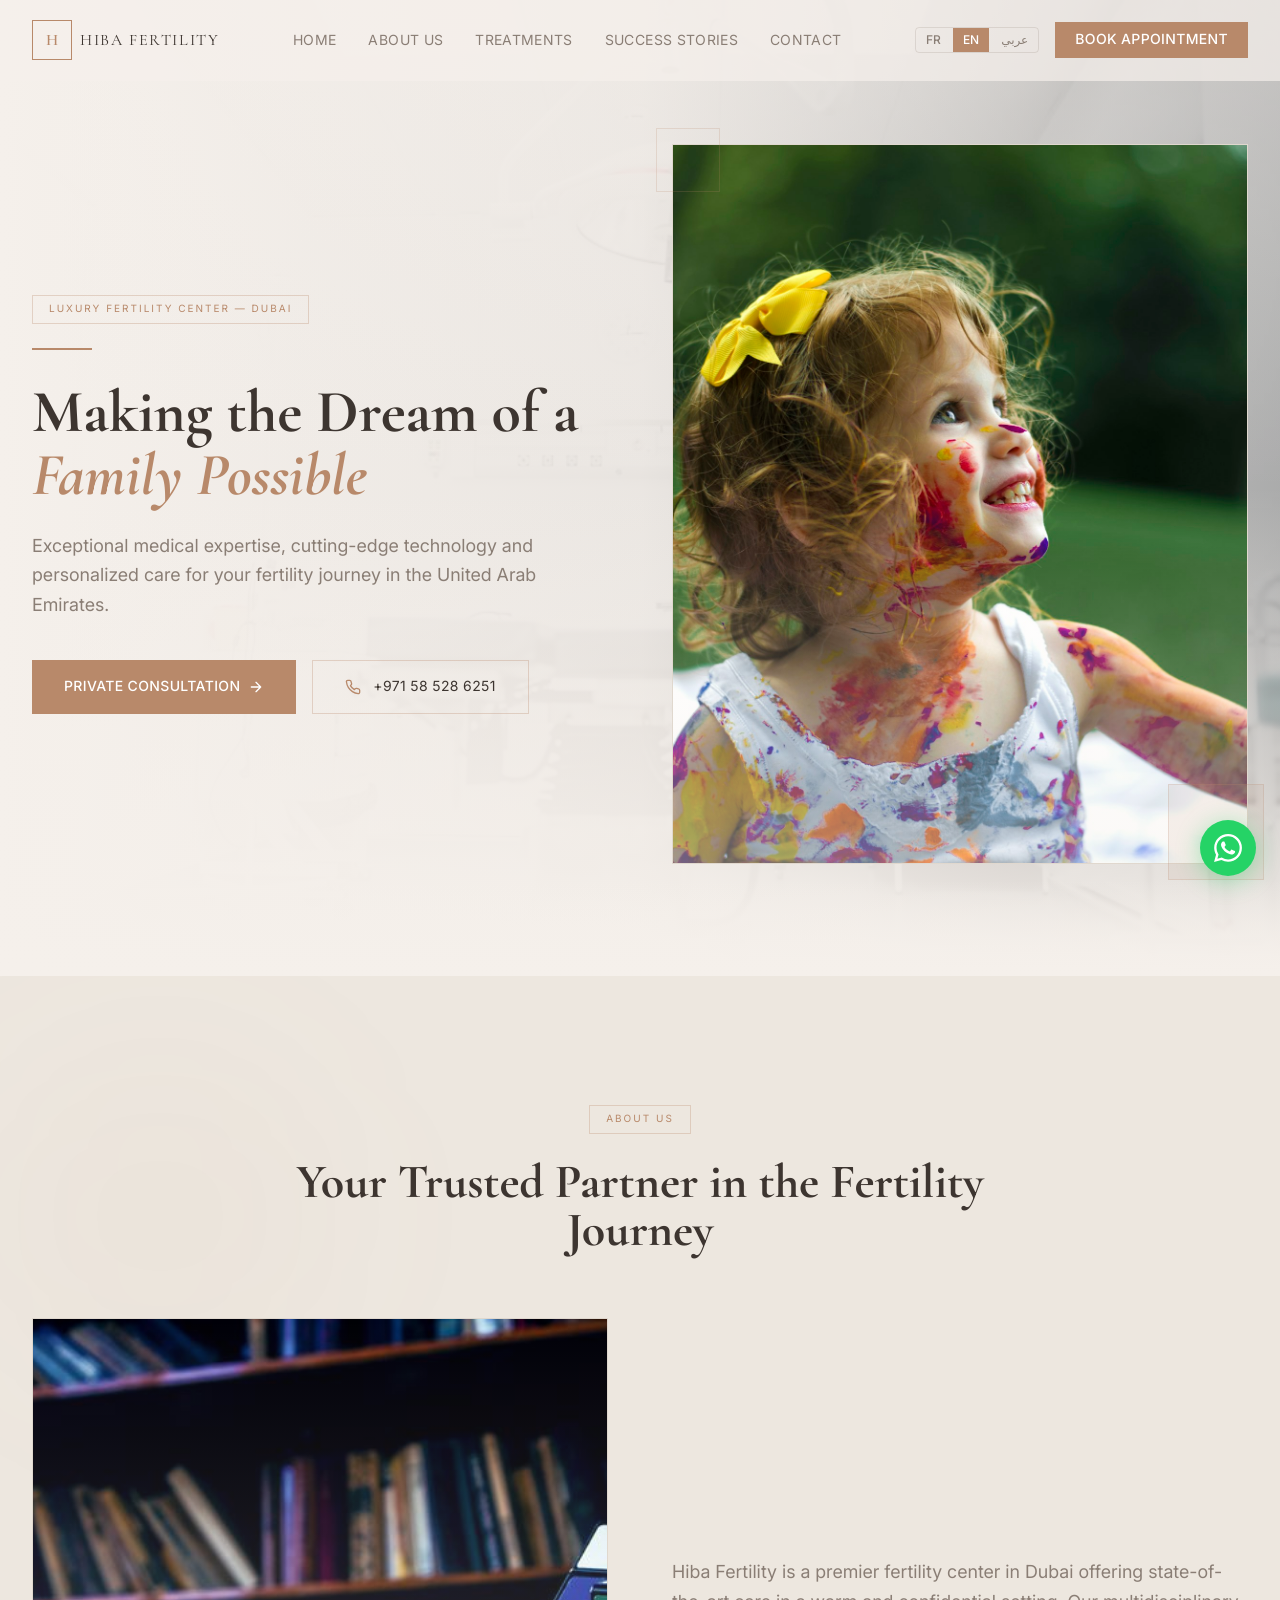
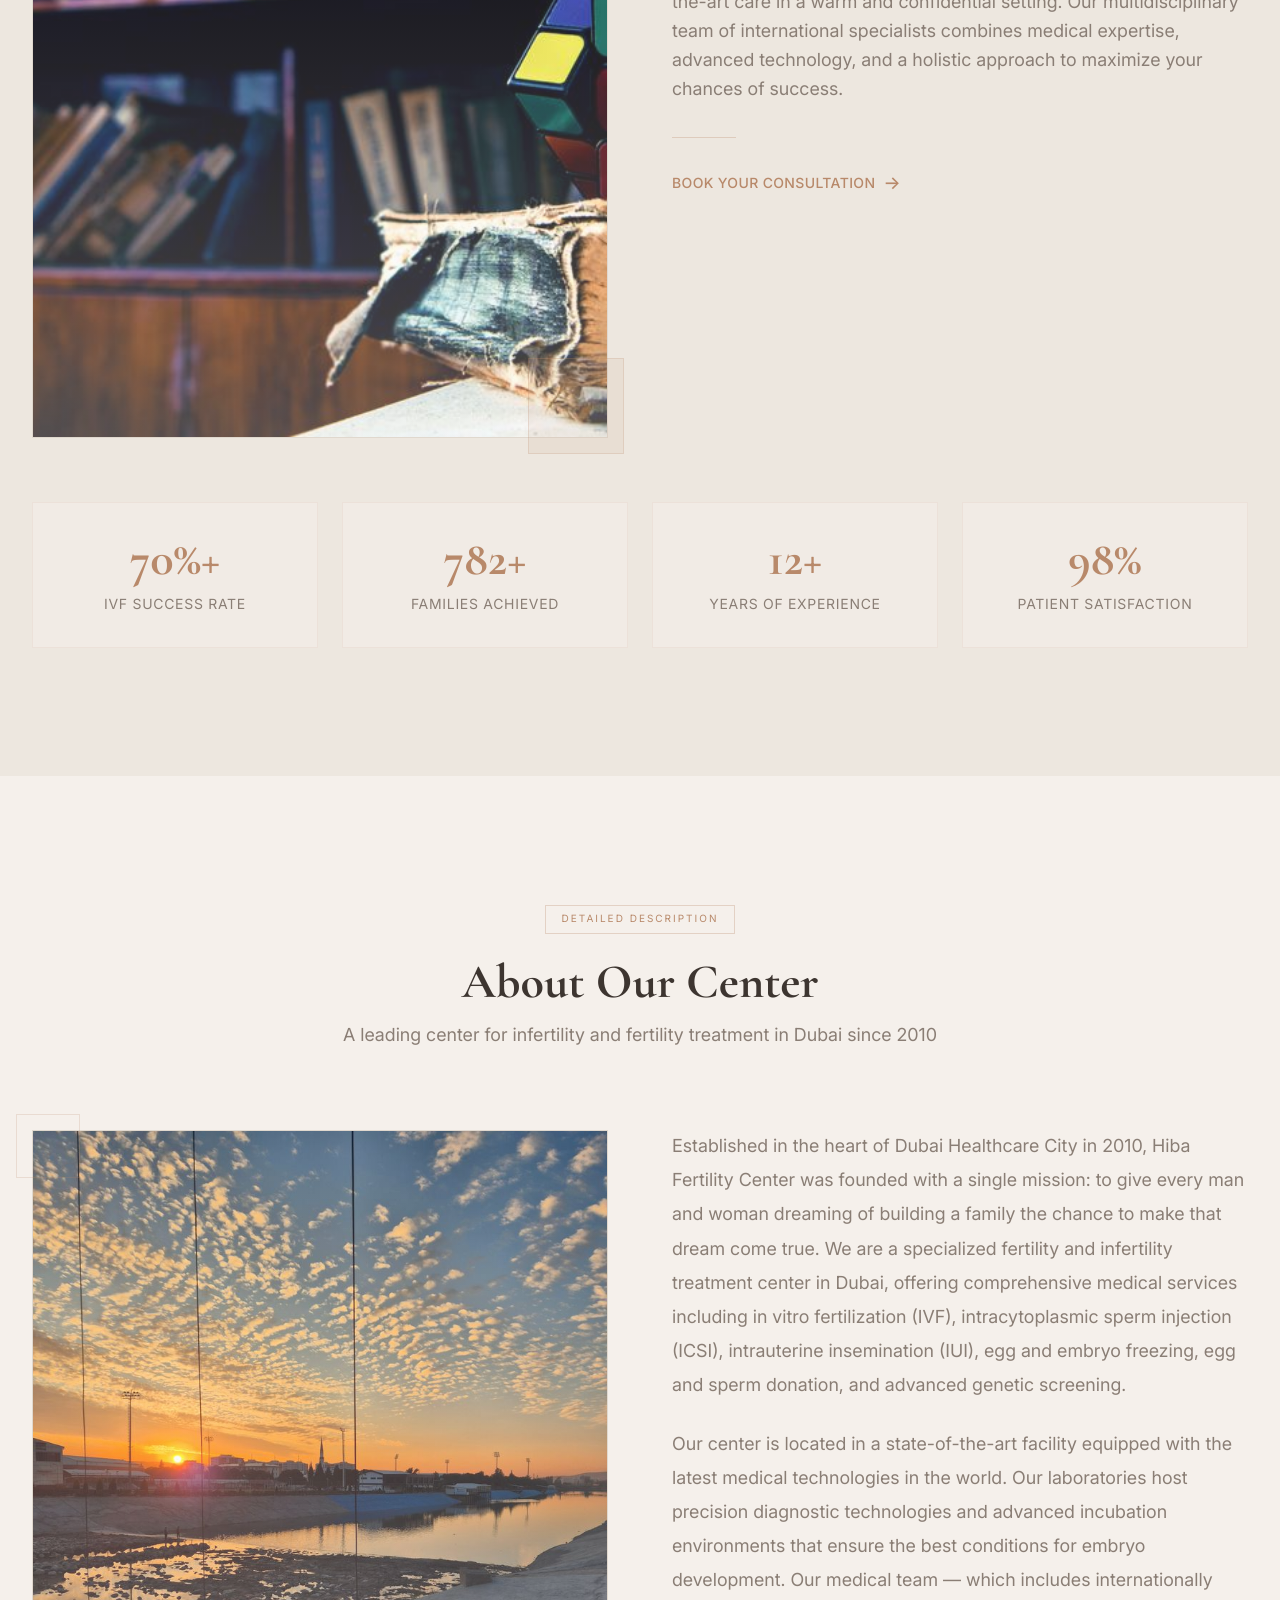
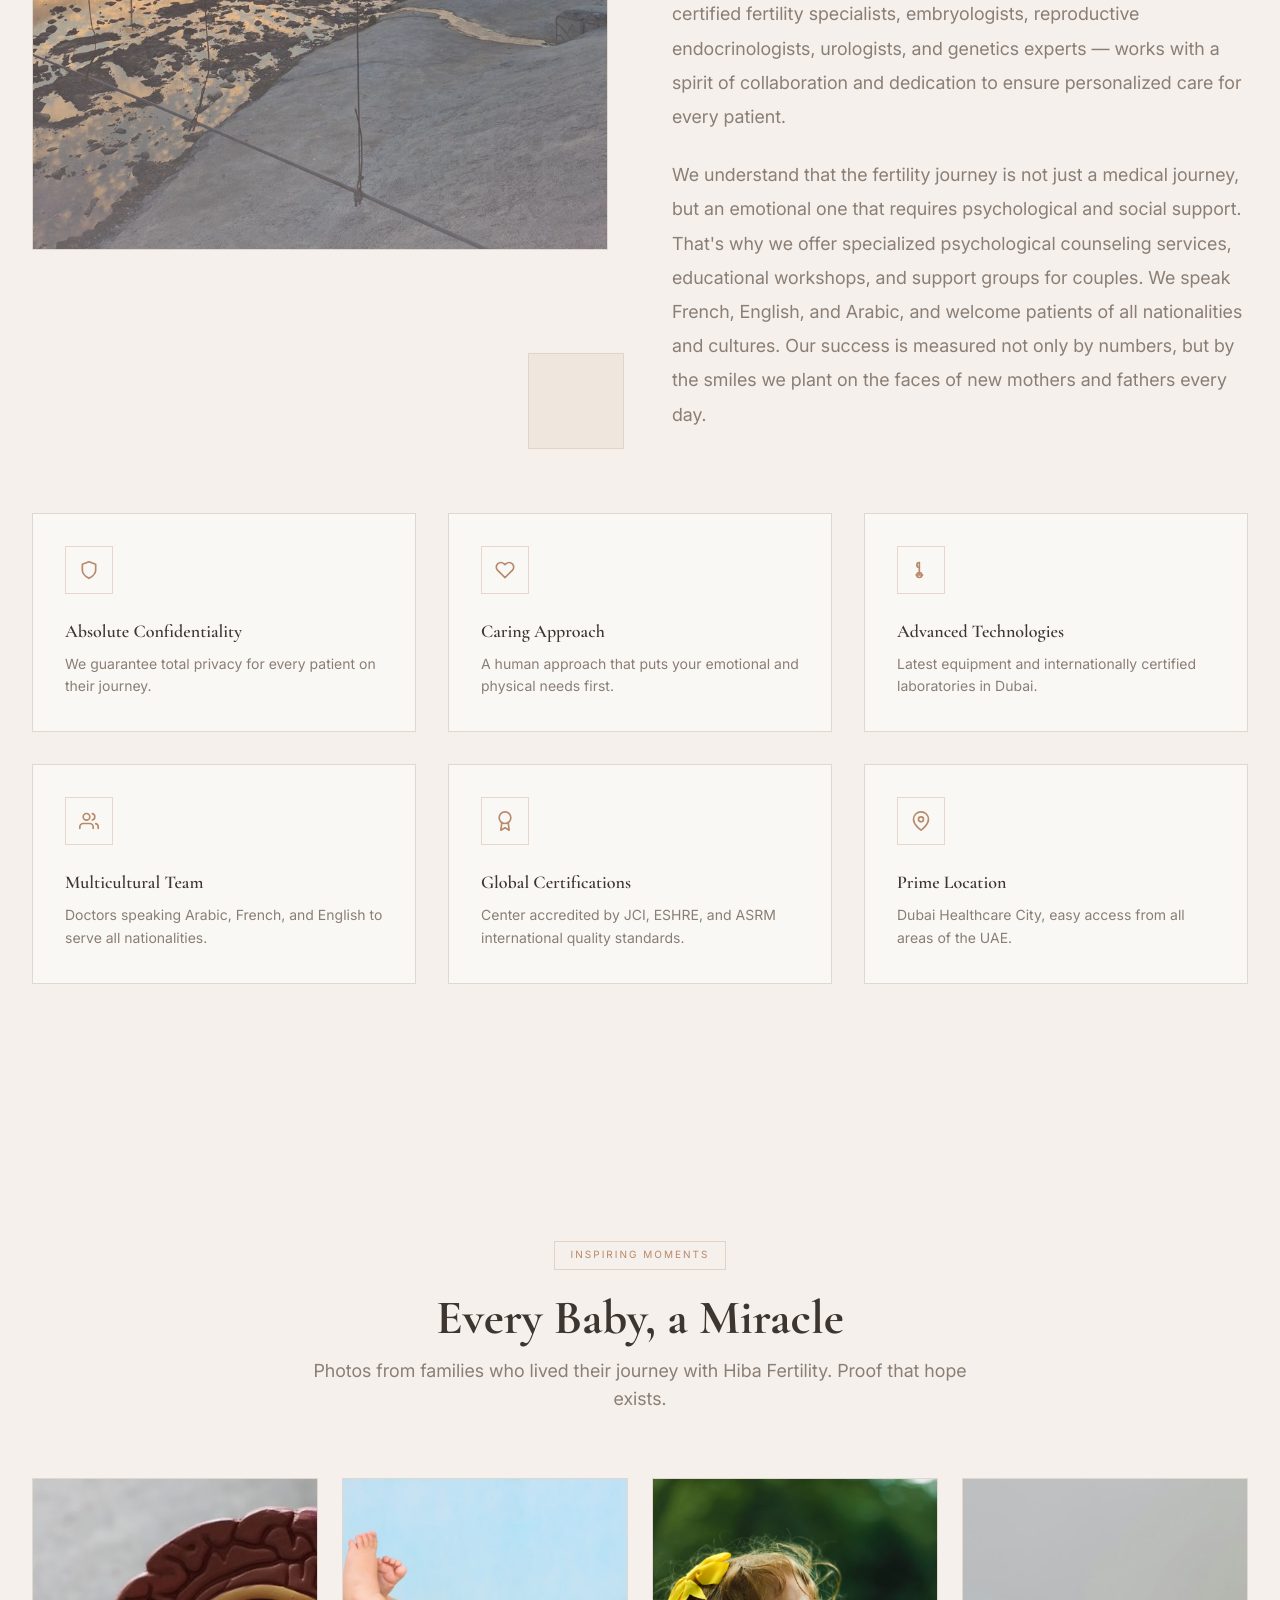
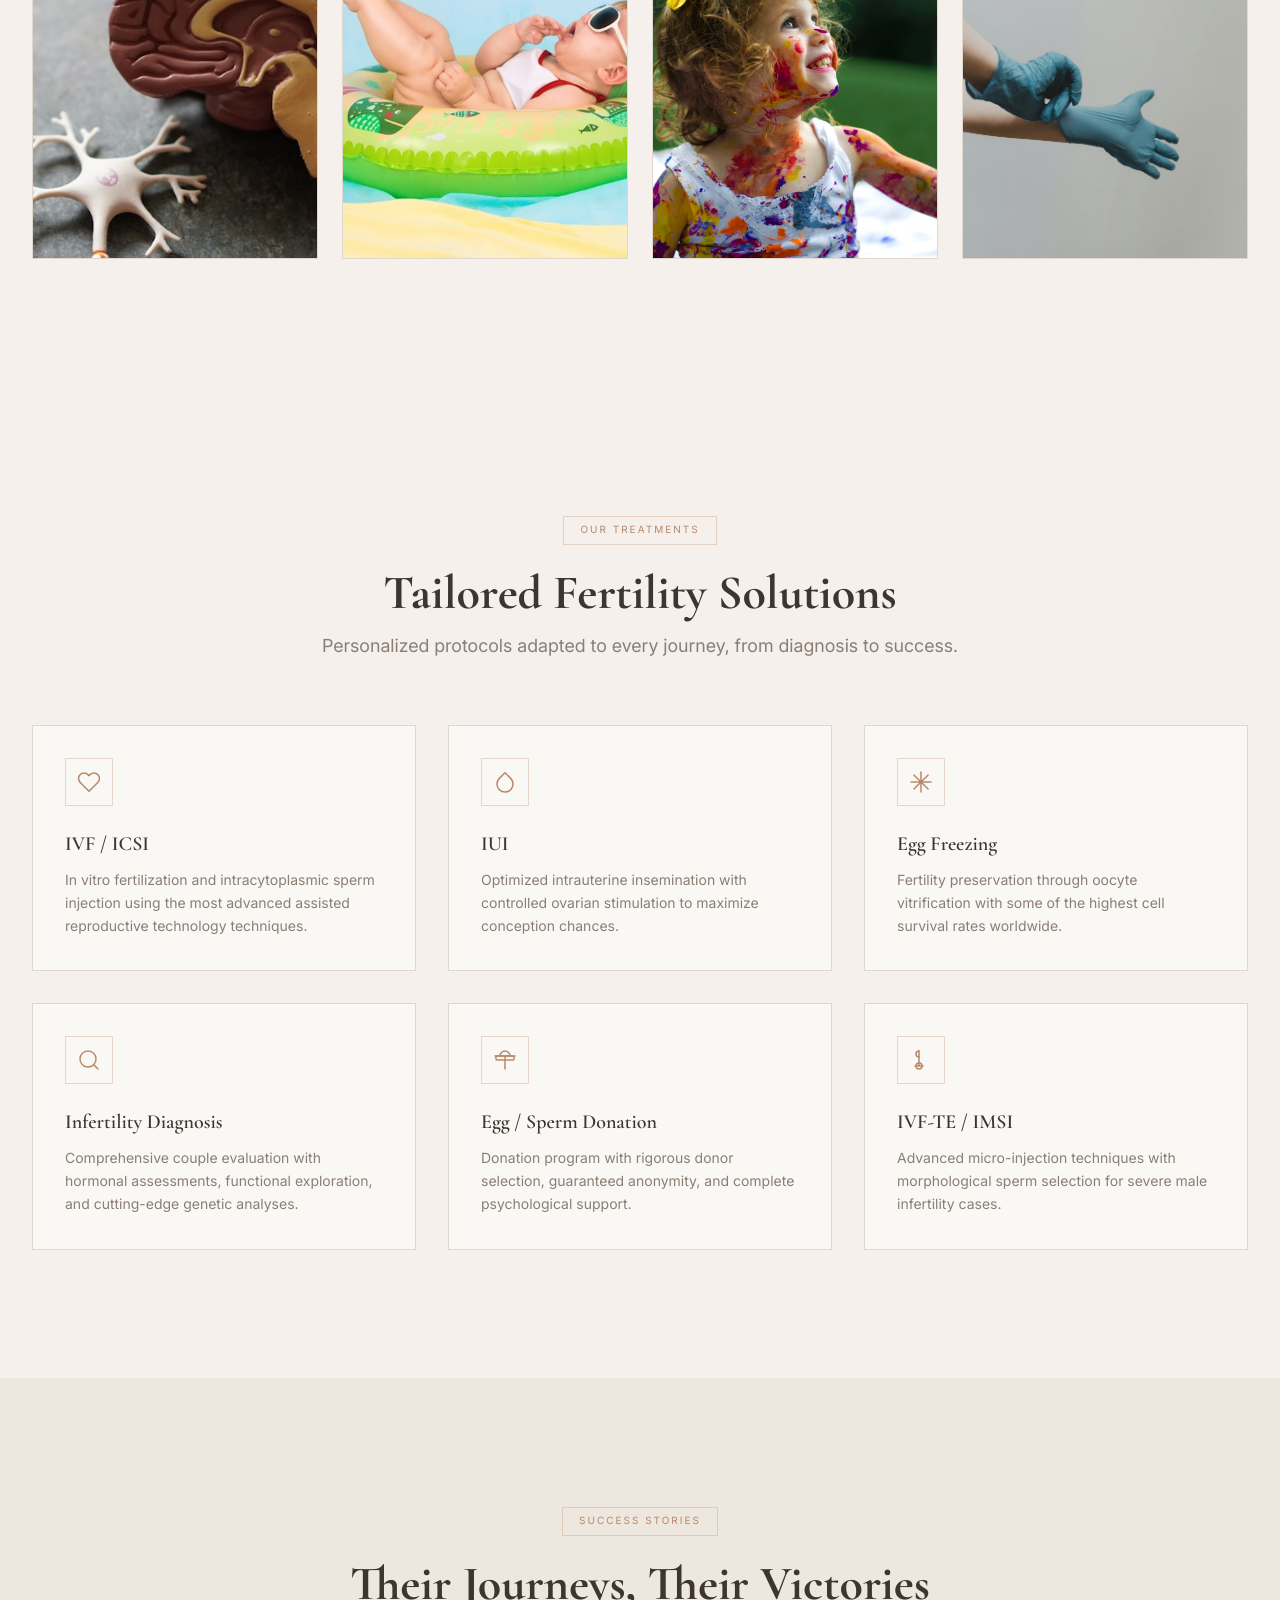
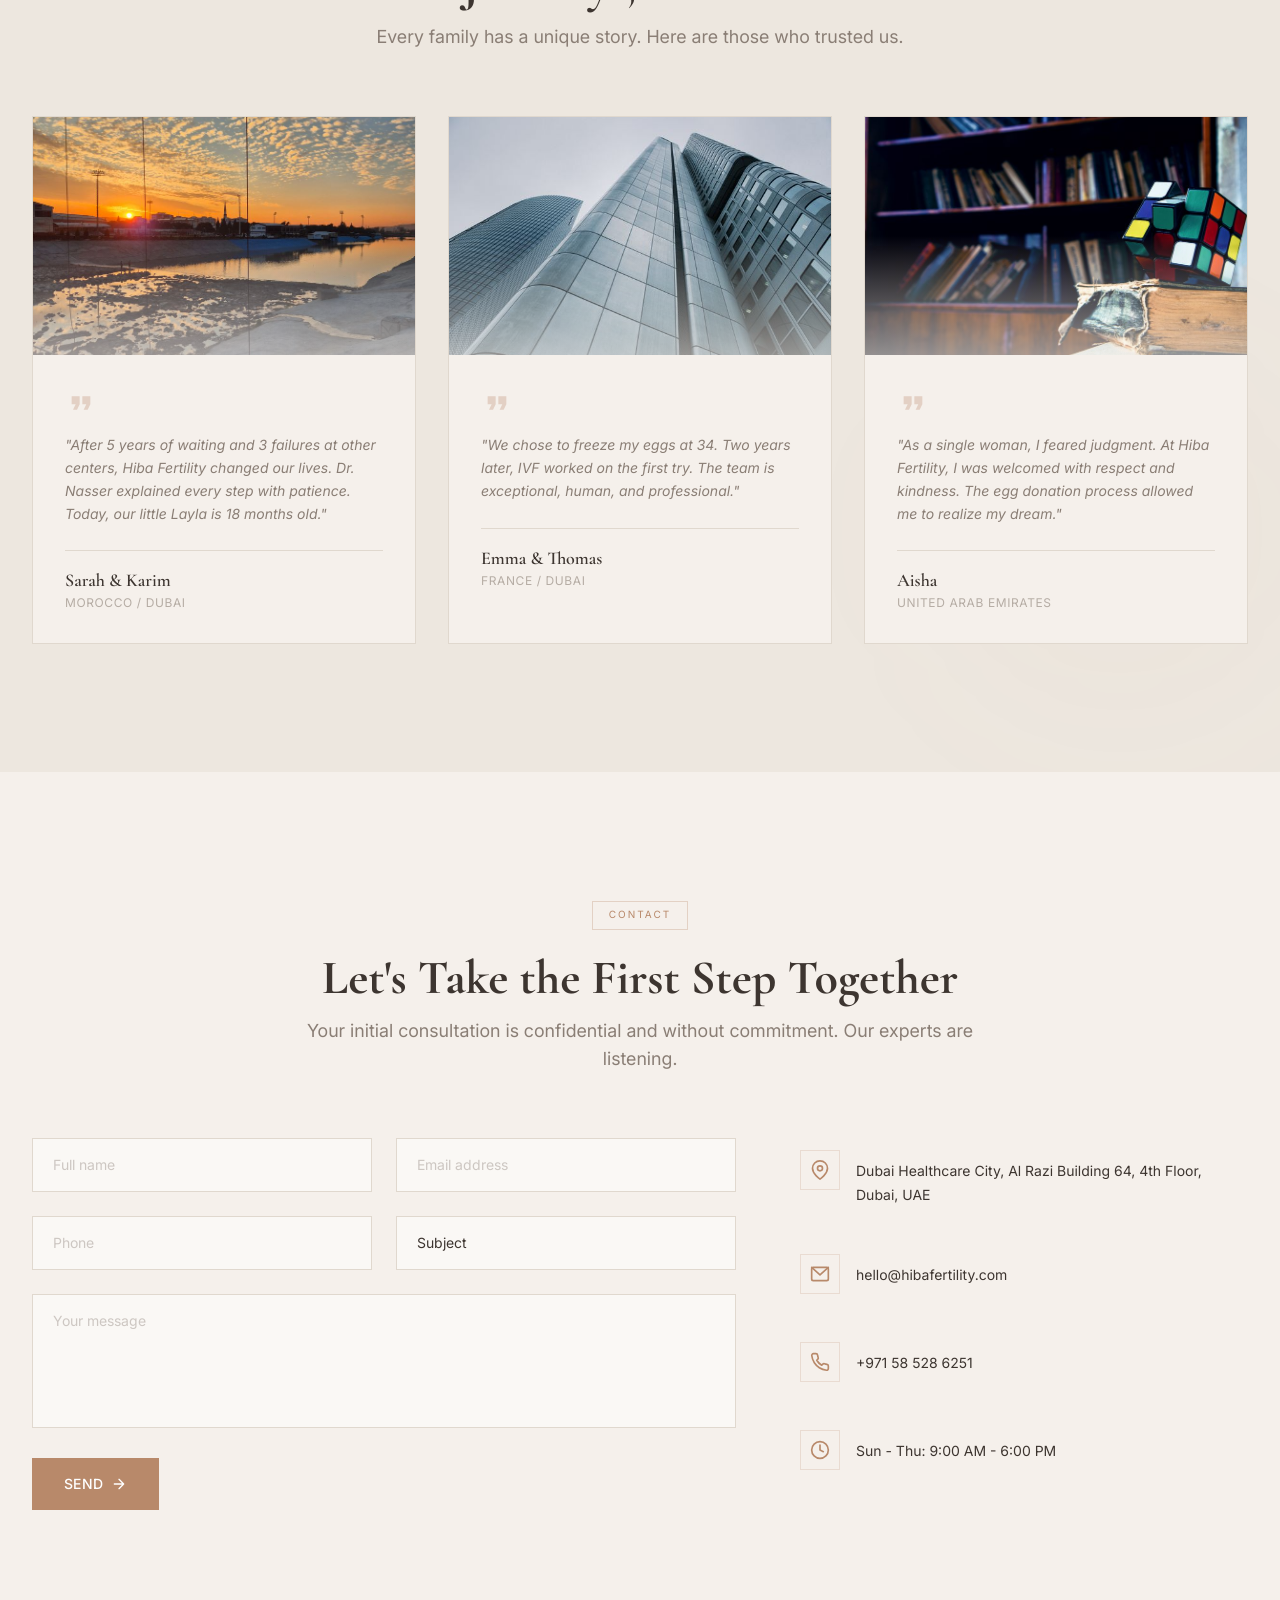
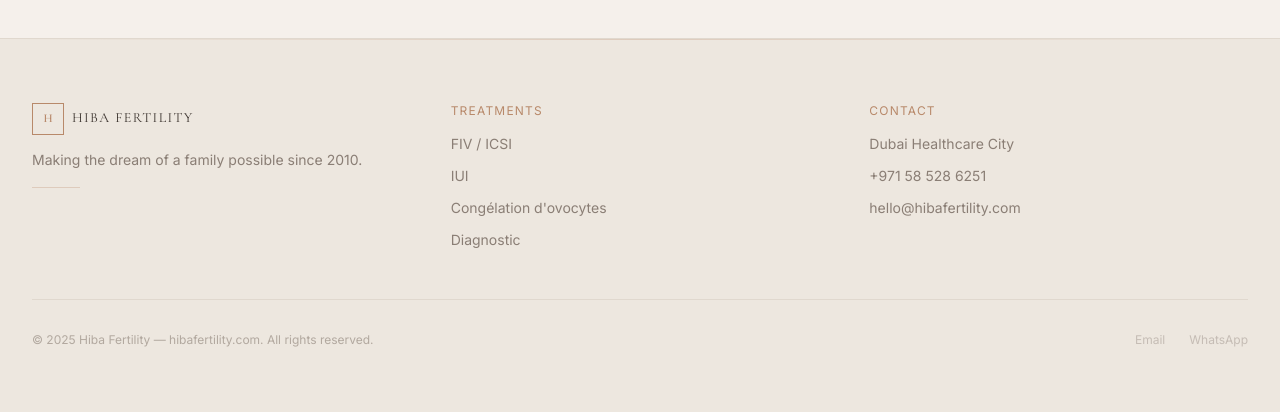
<file: index.html>
<!doctype html>
<html lang="fr">
  <head>
    <meta charset="UTF-8" />
    <meta name="viewport" content="width=device-width, initial-scale=1.0" />
    <title>Hiba Fertility - Centre de Fertilité à Dubaï | FIV, ICSI, IUI</title>
    <meta name="description" content="Centre de fertilité de luxe à Dubaï. FIV, ICSI, IUI, congélation d'ovocytes. Experts internationaux, résultats exceptionnels, taux de réussite FIV supérieur à 75%." />
    <meta name="keywords" content="fertilité, Dubaï, FIV, ICSI, IUI, congélation ovocytes, centre fertilité, clinique fertilité UAE, avortement spontané, infertilité, stérilité" />
    <meta name="robots" content="index, follow, max-image-preview:large" />
    <meta name="author" content="Hiba Fertility" />
    <meta name="language" content="French, English, Arabic" />
    <link rel="canonical" href="https://hibafertility.com/" />
    <link rel="alternate" hreflang="fr" href="https://hibafertility.com/" />
    <link rel="alternate" hreflang="en" href="https://hibafertility.com/" />
    <link rel="alternate" hreflang="ar" href="https://hibafertility.com/" />
    <link rel="alternate" hreflang="x-default" href="https://hibafertility.com/" />

    <meta property="og:type" content="website" />
    <meta property="og:url" content="https://hibafertility.com/" />
    <meta property="og:title" content="Hiba Fertility - Centre de Fertilité à Dubaï" />
    <meta property="og:description" content="Centre de fertilité de luxe à Dubaï. FIV, ICSI, IUI, congélation d'ovocytes. Experts internationaux, résultats exceptionnels." />
    <meta property="og:image" content="https://hibafertility.com/images/hero-couple.jpg" />
    <meta property="og:locale" content="fr_FR" />
    <meta property="og:site_name" content="Hiba Fertility" />

    <meta name="twitter:card" content="summary_large_image" />
    <meta name="twitter:title" content="Hiba Fertility - Centre de Fertilité à Dubaï" />
    <meta name="twitter:description" content="Centre de fertilité de luxe à Dubaï. FIV, ICSI, IUI, congélation d'ovocytes. Résultats exceptionnels." />
    <meta name="twitter:image" content="https://hibafertility.com/images/hero-couple.jpg" />
    <meta name="theme-color" content="#F5F0EB" />
    <link rel="sitemap" type="application/xml" title="Sitemap" href="/sitemap.xml" />

    <link rel="preconnect" href="https://fonts.googleapis.com" />
    <link rel="preconnect" href="https://fonts.gstatic.com" crossorigin />
    <link href="https://fonts.googleapis.com/css2?family=Cormorant+Garamond:ital,wght@0,400;0,500;0,600;0,700;1,400&family=Inter:wght@300;400;500;600&family=Noto+Kufi+Arabic:wght@400;500;600;700&display=swap" rel="stylesheet" />

    <script type="application/ld+json">
    {
      "@context": "https://schema.org",
      "@type": "MedicalBusiness",
      "name": "Hiba Fertility",
      "alternateName": "مركز هبة للخصوبة",
      "description": "Centre de fertilité de luxe à Dubaï offrant FIV, ICSI, IUI, congélation d'ovocytes",
      "url": "https://hibafertility.com",
      "telephone": "+971-585286251",
      "email": "hello@hibafertility.com",
      "address": {
        "@type": "PostalAddress",
        "streetAddress": "Dubai Healthcare City, Al Razi Building 64, 4th Floor",
        "addressLocality": "Dubai",
        "addressCountry": "AE"
      },
      "geo": {
        "@type": "GeoCoordinates",
        "latitude": 25.2344,
        "longitude": 55.3228
      },
      "image": "https://hibafertility.com/images/hero-couple.jpg",
      "medicalSpecialty": "Fertility"
    }
    </script>
    <script type="application/ld+json">
    {
      "@context": "https://schema.org",
      "@type": "LocalBusiness",
      "name": "Hiba Fertility",
      "image": "https://hibafertility.com/images/hero-couple.jpg",
      "@id": "https://hibafertility.com",
      "url": "https://hibafertility.com",
      "telephone": "+971-585286251",
      "email": "hello@hibafertility.com",
      "address": {
        "@type": "PostalAddress",
        "streetAddress": "Dubai Healthcare City, Al Razi Building 64, 4th Floor",
        "addressLocality": "Dubai",
        "addressCountry": "AE"
      },
      "openingHours": "Su-Th 09:00-18:00",
      "priceRange": "$$$"
    }
    </script>
    <script type="module" crossorigin src="/assets/index-DXRApKZ0.js"></script>
    <link rel="stylesheet" crossorigin href="/assets/index-BQYT-c2M.css">
  </head>
  <body>
    <div id="root"></div>
  </body>
</html>
</file>
<file: assets/index-BQYT-c2M.css>
/*! tailwindcss v4.3.1 | MIT License | https://tailwindcss.com */
@layer properties{@supports (((-webkit-hyphens:none)) and (not (margin-trim:inline))) or ((-moz-orient:inline) and (not (color:rgb(from red r g b)))){*,:before,:after,::backdrop{--tw-rotate-x:initial;--tw-rotate-y:initial;--tw-rotate-z:initial;--tw-skew-x:initial;--tw-skew-y:initial;--tw-space-y-reverse:0;--tw-border-style:solid;--tw-gradient-position:initial;--tw-gradient-from:#0000;--tw-gradient-via:#0000;--tw-gradient-to:#0000;--tw-gradient-stops:initial;--tw-gradient-via-stops:initial;--tw-gradient-from-position:0%;--tw-gradient-via-position:50%;--tw-gradient-to-position:100%;--tw-leading:initial;--tw-font-weight:initial;--tw-tracking:initial;--tw-blur:initial;--tw-brightness:initial;--tw-contrast:initial;--tw-grayscale:initial;--tw-hue-rotate:initial;--tw-invert:initial;--tw-opacity:initial;--tw-saturate:initial;--tw-sepia:initial;--tw-drop-shadow:initial;--tw-drop-shadow-color:initial;--tw-drop-shadow-alpha:100%;--tw-drop-shadow-size:initial;--tw-duration:initial;--tw-translate-x:0;--tw-translate-y:0;--tw-translate-z:0;--tw-scale-x:1;--tw-scale-y:1;--tw-scale-z:1;--tw-content:"";--tw-shadow:0 0 #0000;--tw-shadow-color:initial;--tw-shadow-alpha:100%;--tw-inset-shadow:0 0 #0000;--tw-inset-shadow-color:initial;--tw-inset-shadow-alpha:100%;--tw-ring-color:initial;--tw-ring-shadow:0 0 #0000;--tw-inset-ring-color:initial;--tw-inset-ring-shadow:0 0 #0000;--tw-ring-inset:initial;--tw-ring-offset-width:0px;--tw-ring-offset-color:#fff;--tw-ring-offset-shadow:0 0 #0000}}}@layer theme{:root,:host{--font-sans:ui-sans-serif, system-ui, sans-serif, "Apple Color Emoji", "Segoe UI Emoji", "Segoe UI Symbol", "Noto Color Emoji";--font-mono:ui-monospace, SFMono-Regular, Menlo, Monaco, Consolas, "Liberation Mono", "Courier New", monospace;--color-white:#fff;--spacing:.25rem;--container-lg:32rem;--container-2xl:42rem;--container-3xl:48rem;--container-7xl:80rem;--text-xs:.75rem;--text-xs--line-height:calc(1 / .75);--text-sm:.875rem;--text-sm--line-height:calc(1.25 / .875);--text-base:1rem;--text-base--line-height:calc(1.5 / 1);--text-lg:1.125rem;--text-lg--line-height:calc(1.75 / 1.125);--text-xl:1.25rem;--text-xl--line-height:calc(1.75 / 1.25);--text-3xl:1.875rem;--text-3xl--line-height:calc(2.25 / 1.875);--text-4xl:2.25rem;--text-4xl--line-height:calc(2.5 / 2.25);--text-5xl:3rem;--text-5xl--line-height:1;--text-6xl:3.75rem;--text-6xl--line-height:1;--font-weight-medium:500;--font-weight-semibold:600;--font-weight-bold:700;--tracking-wide:.025em;--tracking-wider:.05em;--tracking-widest:.1em;--leading-relaxed:1.625;--default-transition-duration:.15s;--default-transition-timing-function:cubic-bezier(.4, 0, .2, 1);--default-font-family:var(--font-sans);--default-mono-font-family:var(--font-mono);--font-display:"Cormorant Garamond", serif;--font-body:"Inter", system-ui, sans-serif;--font-arabic:"Noto Kufi Arabic", sans-serif;--color-bg:#f5f0eb;--color-bg-warm:#ede7df;--color-bg-card:#faf8f5;--color-fg:#3d3530;--color-fg-muted:#8a7e75;--color-accent:#b8896a;--color-accent-hover:#c99b7d;--color-border:#e0d8ce;--color-success:#6b9b7a}}@layer base{*,:after,:before,::backdrop{box-sizing:border-box;border:0 solid;margin:0;padding:0}::file-selector-button{box-sizing:border-box;border:0 solid;margin:0;padding:0}html,:host{-webkit-text-size-adjust:100%;tab-size:4;line-height:1.5;font-family:var(--default-font-family,ui-sans-serif, system-ui, sans-serif, "Apple Color Emoji", "Segoe UI Emoji", "Segoe UI Symbol", "Noto Color Emoji");font-feature-settings:var(--default-font-feature-settings,normal);font-variation-settings:var(--default-font-variation-settings,normal);-webkit-tap-highlight-color:transparent}hr{height:0;color:inherit;border-top-width:1px}abbr:where([title]){-webkit-text-decoration:underline dotted;text-decoration:underline dotted}h1,h2,h3,h4,h5,h6{font-size:inherit;font-weight:inherit}a{color:inherit;-webkit-text-decoration:inherit;-webkit-text-decoration:inherit;-webkit-text-decoration:inherit;-webkit-text-decoration:inherit;text-decoration:inherit}b,strong{font-weight:bolder}code,kbd,samp,pre{font-family:var(--default-mono-font-family,ui-monospace, SFMono-Regular, Menlo, Monaco, Consolas, "Liberation Mono", "Courier New", monospace);font-feature-settings:var(--default-mono-font-feature-settings,normal);font-variation-settings:var(--default-mono-font-variation-settings,normal);font-size:1em}small{font-size:80%}sub,sup{vertical-align:baseline;font-size:75%;line-height:0;position:relative}sub{bottom:-.25em}sup{top:-.5em}table{text-indent:0;border-color:inherit;border-collapse:collapse}:-moz-focusring{outline:auto}progress{vertical-align:baseline}summary{display:list-item}ol,ul,menu{list-style:none}img,svg,video,canvas,audio,iframe,embed,object{vertical-align:middle;display:block}img,video{max-width:100%;height:auto}button,input,select,optgroup,textarea{font:inherit;font-feature-settings:inherit;font-variation-settings:inherit;letter-spacing:inherit;color:inherit;opacity:1;background-color:#0000;border-radius:0}::file-selector-button{font:inherit;font-feature-settings:inherit;font-variation-settings:inherit;letter-spacing:inherit;color:inherit;opacity:1;background-color:#0000;border-radius:0}:where(select:is([multiple],[size])) optgroup{font-weight:bolder}:where(select:is([multiple],[size])) optgroup option{padding-inline-start:20px}::file-selector-button{margin-inline-end:4px}::placeholder{opacity:1}@supports (not ((-webkit-appearance:-apple-pay-button))) or (contain-intrinsic-size:1px){::placeholder{color:currentColor}@supports (color:color-mix(in lab, red, red)){::placeholder{color:color-mix(in oklab, currentcolor 50%, transparent)}}}textarea{resize:vertical}::-webkit-search-decoration{-webkit-appearance:none}::-webkit-date-and-time-value{min-height:1lh;text-align:inherit}::-webkit-datetime-edit{display:inline-flex}::-webkit-datetime-edit-fields-wrapper{padding:0}::-webkit-datetime-edit{padding-block:0}::-webkit-datetime-edit-year-field{padding-block:0}::-webkit-datetime-edit-month-field{padding-block:0}::-webkit-datetime-edit-day-field{padding-block:0}::-webkit-datetime-edit-hour-field{padding-block:0}::-webkit-datetime-edit-minute-field{padding-block:0}::-webkit-datetime-edit-second-field{padding-block:0}::-webkit-datetime-edit-millisecond-field{padding-block:0}::-webkit-datetime-edit-meridiem-field{padding-block:0}::-webkit-calendar-picker-indicator{line-height:1}:-moz-ui-invalid{box-shadow:none}button,input:where([type=button],[type=reset],[type=submit]){appearance:button}::file-selector-button{appearance:button}::-webkit-inner-spin-button{height:auto}::-webkit-outer-spin-button{height:auto}[hidden]:where(:not([hidden=until-found])){display:none!important}}@layer components;@layer utilities{.visible{visibility:visible}.absolute{position:absolute}.fixed{position:fixed}.relative{position:relative}.static{position:static}.inset-0{inset:0}.-top-4{top:calc(var(--spacing) * -4)}.top-0{top:0}.top-20{top:calc(var(--spacing) * 20)}.-right-4{right:calc(var(--spacing) * -4)}.right-0{right:0}.-bottom-4{bottom:calc(var(--spacing) * -4)}.bottom-0{bottom:0}.bottom-20{bottom:calc(var(--spacing) * 20)}.-left-4{left:calc(var(--spacing) * -4)}.left-0{left:0}.z-10{z-index:10}.z-50{z-index:50}.-mx-3{margin-inline:calc(var(--spacing) * -3)}.mx-auto{margin-inline:auto}.mt-2{margin-top:calc(var(--spacing) * 2)}.mt-3{margin-top:calc(var(--spacing) * 3)}.mt-4{margin-top:calc(var(--spacing) * 4)}.mt-6{margin-top:calc(var(--spacing) * 6)}.mb-2{margin-bottom:calc(var(--spacing) * 2)}.mb-3{margin-bottom:calc(var(--spacing) * 3)}.mb-4{margin-bottom:calc(var(--spacing) * 4)}.mb-6{margin-bottom:calc(var(--spacing) * 6)}.mb-8{margin-bottom:calc(var(--spacing) * 8)}.mb-10{margin-bottom:calc(var(--spacing) * 10)}.mb-12{margin-bottom:calc(var(--spacing) * 12)}.mb-16{margin-bottom:calc(var(--spacing) * 16)}.mb-20{margin-bottom:calc(var(--spacing) * 20)}.flex{display:flex}.grid{display:grid}.hidden{display:none}.inline-block{display:inline-block}.inline-flex{display:inline-flex}.aspect-\[3\/4\]{aspect-ratio:3/4}.aspect-\[4\/5\]{aspect-ratio:4/5}.aspect-\[16\/10\]{aspect-ratio:16/10}.h-4{height:calc(var(--spacing) * 4)}.h-5{height:calc(var(--spacing) * 5)}.h-6{height:calc(var(--spacing) * 6)}.h-7{height:calc(var(--spacing) * 7)}.h-8{height:calc(var(--spacing) * 8)}.h-10{height:calc(var(--spacing) * 10)}.h-12{height:calc(var(--spacing) * 12)}.h-14{height:calc(var(--spacing) * 14)}.h-16{height:calc(var(--spacing) * 16)}.h-24{height:calc(var(--spacing) * 24)}.h-80{height:calc(var(--spacing) * 80)}.h-\[1px\]{height:1px}.h-\[2px\]{height:2px}.h-full{height:100%}.min-h-\[720px\]{min-height:720px}.min-h-screen{min-height:100vh}.w-4{width:calc(var(--spacing) * 4)}.w-5{width:calc(var(--spacing) * 5)}.w-6{width:calc(var(--spacing) * 6)}.w-7{width:calc(var(--spacing) * 7)}.w-8{width:calc(var(--spacing) * 8)}.w-10{width:calc(var(--spacing) * 10)}.w-12{width:calc(var(--spacing) * 12)}.w-16{width:calc(var(--spacing) * 16)}.w-24{width:calc(var(--spacing) * 24)}.w-80{width:calc(var(--spacing) * 80)}.w-full{width:100%}.max-w-2xl{max-width:var(--container-2xl)}.max-w-3xl{max-width:var(--container-3xl)}.max-w-7xl{max-width:var(--container-7xl)}.max-w-lg{max-width:var(--container-lg)}.flex-shrink-0{flex-shrink:0}.transform{transform:var(--tw-rotate-x,) var(--tw-rotate-y,) var(--tw-rotate-z,) var(--tw-skew-x,) var(--tw-skew-y,)}.cursor-default{cursor:default}.resize-none{resize:none}.appearance-none{appearance:none}.grid-cols-1{grid-template-columns:repeat(1,minmax(0,1fr))}.grid-cols-2{grid-template-columns:repeat(2,minmax(0,1fr))}.flex-col{flex-direction:column}.items-center{align-items:center}.items-start{align-items:flex-start}.justify-between{justify-content:space-between}.justify-center{justify-content:center}.gap-0\.5{gap:calc(var(--spacing) * .5)}.gap-2{gap:calc(var(--spacing) * 2)}.gap-3{gap:calc(var(--spacing) * 3)}.gap-4{gap:calc(var(--spacing) * 4)}.gap-6{gap:calc(var(--spacing) * 6)}.gap-8{gap:calc(var(--spacing) * 8)}.gap-10{gap:calc(var(--spacing) * 10)}.gap-12{gap:calc(var(--spacing) * 12)}:where(.space-y-3>:not(:last-child)){--tw-space-y-reverse:0;margin-block-start:calc(calc(var(--spacing) * 3) * var(--tw-space-y-reverse));margin-block-end:calc(calc(var(--spacing) * 3) * calc(1 - var(--tw-space-y-reverse)))}:where(.space-y-6>:not(:last-child)){--tw-space-y-reverse:0;margin-block-start:calc(calc(var(--spacing) * 6) * var(--tw-space-y-reverse));margin-block-end:calc(calc(var(--spacing) * 6) * calc(1 - var(--tw-space-y-reverse)))}.overflow-hidden{overflow:hidden}.rounded{border-radius:.25rem}.rounded-full{border-radius:3.40282e38px}.border{border-style:var(--tw-border-style);border-width:1px}.border-t{border-top-style:var(--tw-border-style);border-top-width:1px}.border-b{border-bottom-style:var(--tw-border-style);border-bottom-width:1px}.border-accent{border-color:var(--color-accent)}.border-accent\/10{border-color:#b8896a1a}@supports (color:color-mix(in lab, red, red)){.border-accent\/10{border-color:color-mix(in oklab, var(--color-accent) 10%, transparent)}}.border-accent\/20{border-color:#b8896a33}@supports (color:color-mix(in lab, red, red)){.border-accent\/20{border-color:color-mix(in oklab, var(--color-accent) 20%, transparent)}}.border-accent\/30{border-color:#b8896a4d}@supports (color:color-mix(in lab, red, red)){.border-accent\/30{border-color:color-mix(in oklab, var(--color-accent) 30%, transparent)}}.border-border{border-color:var(--color-border)}.border-fg-muted\/20{border-color:#8a7e7533}@supports (color:color-mix(in lab, red, red)){.border-fg-muted\/20{border-color:color-mix(in oklab, var(--color-fg-muted) 20%, transparent)}}.border-transparent{border-color:#0000}.bg-accent{background-color:var(--color-accent)}.bg-accent\/10{background-color:#b8896a1a}@supports (color:color-mix(in lab, red, red)){.bg-accent\/10{background-color:color-mix(in oklab, var(--color-accent) 10%, transparent)}}.bg-accent\/30{background-color:#b8896a4d}@supports (color:color-mix(in lab, red, red)){.bg-accent\/30{background-color:color-mix(in oklab, var(--color-accent) 30%, transparent)}}.bg-accent\/\[0\.03\]{background-color:#b8896a08}@supports (color:color-mix(in lab, red, red)){.bg-accent\/\[0\.03\]{background-color:color-mix(in oklab, var(--color-accent) 3%, transparent)}}.bg-bg{background-color:var(--color-bg)}.bg-bg-card{background-color:var(--color-bg-card)}.bg-bg-warm{background-color:var(--color-bg-warm)}.bg-bg\/50{background-color:#f5f0eb80}@supports (color:color-mix(in lab, red, red)){.bg-bg\/50{background-color:color-mix(in oklab, var(--color-bg) 50%, transparent)}}.bg-bg\/70{background-color:#f5f0ebb3}@supports (color:color-mix(in lab, red, red)){.bg-bg\/70{background-color:color-mix(in oklab, var(--color-bg) 70%, transparent)}}.bg-bg\/95{background-color:#f5f0ebf2}@supports (color:color-mix(in lab, red, red)){.bg-bg\/95{background-color:color-mix(in oklab, var(--color-bg) 95%, transparent)}}.bg-success{background-color:var(--color-success)}.bg-gradient-to-r{--tw-gradient-position:to right in oklab;background-image:linear-gradient(var(--tw-gradient-stops))}.bg-gradient-to-t{--tw-gradient-position:to top in oklab;background-image:linear-gradient(var(--tw-gradient-stops))}.from-bg{--tw-gradient-from:var(--color-bg);--tw-gradient-stops:var(--tw-gradient-via-stops,var(--tw-gradient-position), var(--tw-gradient-from) var(--tw-gradient-from-position), var(--tw-gradient-to) var(--tw-gradient-to-position))}.from-bg\/30{--tw-gradient-from:#f5f0eb4d}@supports (color:color-mix(in lab, red, red)){.from-bg\/30{--tw-gradient-from:color-mix(in oklab, var(--color-bg) 30%, transparent)}}.from-bg\/30{--tw-gradient-stops:var(--tw-gradient-via-stops,var(--tw-gradient-position), var(--tw-gradient-from) var(--tw-gradient-from-position), var(--tw-gradient-to) var(--tw-gradient-to-position))}.from-bg\/40{--tw-gradient-from:#f5f0eb66}@supports (color:color-mix(in lab, red, red)){.from-bg\/40{--tw-gradient-from:color-mix(in oklab, var(--color-bg) 40%, transparent)}}.from-bg\/40{--tw-gradient-stops:var(--tw-gradient-via-stops,var(--tw-gradient-position), var(--tw-gradient-from) var(--tw-gradient-from-position), var(--tw-gradient-to) var(--tw-gradient-to-position))}.from-bg\/60{--tw-gradient-from:#f5f0eb99}@supports (color:color-mix(in lab, red, red)){.from-bg\/60{--tw-gradient-from:color-mix(in oklab, var(--color-bg) 60%, transparent)}}.from-bg\/60{--tw-gradient-stops:var(--tw-gradient-via-stops,var(--tw-gradient-position), var(--tw-gradient-from) var(--tw-gradient-from-position), var(--tw-gradient-to) var(--tw-gradient-to-position))}.from-transparent{--tw-gradient-from:transparent;--tw-gradient-stops:var(--tw-gradient-via-stops,var(--tw-gradient-position), var(--tw-gradient-from) var(--tw-gradient-from-position), var(--tw-gradient-to) var(--tw-gradient-to-position))}.via-accent\/30{--tw-gradient-via:#b8896a4d}@supports (color:color-mix(in lab, red, red)){.via-accent\/30{--tw-gradient-via:color-mix(in oklab, var(--color-accent) 30%, transparent)}}.via-accent\/30{--tw-gradient-via-stops:var(--tw-gradient-position), var(--tw-gradient-from) var(--tw-gradient-from-position), var(--tw-gradient-via) var(--tw-gradient-via-position), var(--tw-gradient-to) var(--tw-gradient-to-position);--tw-gradient-stops:var(--tw-gradient-via-stops)}.via-bg\/90{--tw-gradient-via:#f5f0ebe6}@supports (color:color-mix(in lab, red, red)){.via-bg\/90{--tw-gradient-via:color-mix(in oklab, var(--color-bg) 90%, transparent)}}.via-bg\/90{--tw-gradient-via-stops:var(--tw-gradient-position), var(--tw-gradient-from) var(--tw-gradient-from-position), var(--tw-gradient-via) var(--tw-gradient-via-position), var(--tw-gradient-to) var(--tw-gradient-to-position);--tw-gradient-stops:var(--tw-gradient-via-stops)}.via-transparent{--tw-gradient-via:transparent;--tw-gradient-via-stops:var(--tw-gradient-position), var(--tw-gradient-from) var(--tw-gradient-from-position), var(--tw-gradient-via) var(--tw-gradient-via-position), var(--tw-gradient-to) var(--tw-gradient-to-position);--tw-gradient-stops:var(--tw-gradient-via-stops)}.to-bg\/30{--tw-gradient-to:#f5f0eb4d}@supports (color:color-mix(in lab, red, red)){.to-bg\/30{--tw-gradient-to:color-mix(in oklab, var(--color-bg) 30%, transparent)}}.to-bg\/30{--tw-gradient-stops:var(--tw-gradient-via-stops,var(--tw-gradient-position), var(--tw-gradient-from) var(--tw-gradient-from-position), var(--tw-gradient-to) var(--tw-gradient-to-position))}.to-bg\/40{--tw-gradient-to:#f5f0eb66}@supports (color:color-mix(in lab, red, red)){.to-bg\/40{--tw-gradient-to:color-mix(in oklab, var(--color-bg) 40%, transparent)}}.to-bg\/40{--tw-gradient-stops:var(--tw-gradient-via-stops,var(--tw-gradient-position), var(--tw-gradient-from) var(--tw-gradient-from-position), var(--tw-gradient-to) var(--tw-gradient-to-position))}.to-transparent{--tw-gradient-to:transparent;--tw-gradient-stops:var(--tw-gradient-via-stops,var(--tw-gradient-position), var(--tw-gradient-from) var(--tw-gradient-from-position), var(--tw-gradient-to) var(--tw-gradient-to-position))}.object-cover{object-fit:cover}.p-1{padding:var(--spacing)}.p-3{padding:calc(var(--spacing) * 3)}.p-6{padding:calc(var(--spacing) * 6)}.p-8{padding:calc(var(--spacing) * 8)}.px-2\.5{padding-inline:calc(var(--spacing) * 2.5)}.px-4{padding-inline:calc(var(--spacing) * 4)}.px-5{padding-inline:calc(var(--spacing) * 5)}.px-8{padding-inline:calc(var(--spacing) * 8)}.py-1{padding-block:var(--spacing)}.py-1\.5{padding-block:calc(var(--spacing) * 1.5)}.py-2{padding-block:calc(var(--spacing) * 2)}.py-3{padding-block:calc(var(--spacing) * 3)}.py-4{padding-block:calc(var(--spacing) * 4)}.py-6{padding-block:calc(var(--spacing) * 6)}.py-12{padding-block:calc(var(--spacing) * 12)}.py-20{padding-block:calc(var(--spacing) * 20)}.pt-2{padding-top:calc(var(--spacing) * 2)}.pt-4{padding-top:calc(var(--spacing) * 4)}.pt-8{padding-top:calc(var(--spacing) * 8)}.pt-28{padding-top:calc(var(--spacing) * 28)}.pb-20{padding-bottom:calc(var(--spacing) * 20)}.text-center{text-align:center}.text-start{text-align:start}.font-arabic{font-family:var(--font-arabic)}.font-display{font-family:var(--font-display)}.text-3xl{font-size:var(--text-3xl);line-height:var(--tw-leading,var(--text-3xl--line-height))}.text-4xl{font-size:var(--text-4xl);line-height:var(--tw-leading,var(--text-4xl--line-height))}.text-base{font-size:var(--text-base);line-height:var(--tw-leading,var(--text-base--line-height))}.text-lg{font-size:var(--text-lg);line-height:var(--tw-leading,var(--text-lg--line-height))}.text-sm{font-size:var(--text-sm);line-height:var(--tw-leading,var(--text-sm--line-height))}.text-xl{font-size:var(--text-xl);line-height:var(--tw-leading,var(--text-xl--line-height))}.text-xs{font-size:var(--text-xs);line-height:var(--tw-leading,var(--text-xs--line-height))}.text-\[10px\]{font-size:10px}.leading-\[1\.05\]{--tw-leading:1.05;line-height:1.05}.leading-\[1\.9\]{--tw-leading:1.9;line-height:1.9}.leading-relaxed{--tw-leading:var(--leading-relaxed);line-height:var(--leading-relaxed)}.font-bold{--tw-font-weight:var(--font-weight-bold);font-weight:var(--font-weight-bold)}.font-medium{--tw-font-weight:var(--font-weight-medium);font-weight:var(--font-weight-medium)}.font-semibold{--tw-font-weight:var(--font-weight-semibold);font-weight:var(--font-weight-semibold)}.tracking-\[0\.2em\]{--tw-tracking:.2em;letter-spacing:.2em}.tracking-wide{--tw-tracking:var(--tracking-wide);letter-spacing:var(--tracking-wide)}.tracking-wider{--tw-tracking:var(--tracking-wider);letter-spacing:var(--tracking-wider)}.tracking-widest{--tw-tracking:var(--tracking-widest);letter-spacing:var(--tracking-widest)}.text-accent{color:var(--color-accent)}.text-accent\/30{color:#b8896a4d}@supports (color:color-mix(in lab, red, red)){.text-accent\/30{color:color-mix(in oklab, var(--color-accent) 30%, transparent)}}.text-fg{color:var(--color-fg)}.text-fg-muted{color:var(--color-fg-muted)}.text-fg-muted\/40{color:#8a7e7566}@supports (color:color-mix(in lab, red, red)){.text-fg-muted\/40{color:color-mix(in oklab, var(--color-fg-muted) 40%, transparent)}}.text-fg-muted\/60{color:#8a7e7599}@supports (color:color-mix(in lab, red, red)){.text-fg-muted\/60{color:color-mix(in oklab, var(--color-fg-muted) 60%, transparent)}}.text-white{color:var(--color-white)}.normal-case{text-transform:none}.uppercase{text-transform:uppercase}.italic{font-style:italic}.opacity-0{opacity:0}.blur-\[100px\]{--tw-blur:blur(100px);filter:var(--tw-blur,) var(--tw-brightness,) var(--tw-contrast,) var(--tw-grayscale,) var(--tw-hue-rotate,) var(--tw-invert,) var(--tw-saturate,) var(--tw-sepia,) var(--tw-drop-shadow,)}.filter{filter:var(--tw-blur,) var(--tw-brightness,) var(--tw-contrast,) var(--tw-grayscale,) var(--tw-hue-rotate,) var(--tw-invert,) var(--tw-saturate,) var(--tw-sepia,) var(--tw-drop-shadow,)}.transition{transition-property:color,background-color,border-color,outline-color,text-decoration-color,fill,stroke,--tw-gradient-from,--tw-gradient-via,--tw-gradient-to,opacity,box-shadow,transform,translate,scale,rotate,filter,-webkit-backdrop-filter,backdrop-filter,display,content-visibility,overlay,pointer-events;transition-timing-function:var(--tw-ease,var(--default-transition-timing-function));transition-duration:var(--tw-duration,var(--default-transition-duration))}.transition-all{transition-property:all;transition-timing-function:var(--tw-ease,var(--default-transition-timing-function));transition-duration:var(--tw-duration,var(--default-transition-duration))}.transition-colors{transition-property:color,background-color,border-color,outline-color,text-decoration-color,fill,stroke,--tw-gradient-from,--tw-gradient-via,--tw-gradient-to;transition-timing-function:var(--tw-ease,var(--default-transition-timing-function));transition-duration:var(--tw-duration,var(--default-transition-duration))}.transition-opacity{transition-property:opacity;transition-timing-function:var(--tw-ease,var(--default-transition-timing-function));transition-duration:var(--tw-duration,var(--default-transition-duration))}.transition-transform{transition-property:transform,translate,scale,rotate;transition-timing-function:var(--tw-ease,var(--default-transition-timing-function));transition-duration:var(--tw-duration,var(--default-transition-duration))}.duration-300{--tw-duration:.3s;transition-duration:.3s}.duration-500{--tw-duration:.5s;transition-duration:.5s}.duration-700{--tw-duration:.7s;transition-duration:.7s}@media (hover:hover){.group-hover\:translate-x-1:is(:where(.group):hover *){--tw-translate-x:var(--spacing);translate:var(--tw-translate-x) var(--tw-translate-y)}.group-hover\:scale-105:is(:where(.group):hover *){--tw-scale-x:105%;--tw-scale-y:105%;--tw-scale-z:105%;scale:var(--tw-scale-x) var(--tw-scale-y)}.group-hover\:scale-110:is(:where(.group):hover *){--tw-scale-x:110%;--tw-scale-y:110%;--tw-scale-z:110%;scale:var(--tw-scale-x) var(--tw-scale-y)}.group-hover\:border-accent\/40:is(:where(.group):hover *){border-color:#b8896a66}@supports (color:color-mix(in lab, red, red)){.group-hover\:border-accent\/40:is(:where(.group):hover *){border-color:color-mix(in oklab, var(--color-accent) 40%, transparent)}}.group-hover\:border-accent\/50:is(:where(.group):hover *){border-color:#b8896a80}@supports (color:color-mix(in lab, red, red)){.group-hover\:border-accent\/50:is(:where(.group):hover *){border-color:color-mix(in oklab, var(--color-accent) 50%, transparent)}}.group-hover\:bg-accent\/5:is(:where(.group):hover *){background-color:#b8896a0d}@supports (color:color-mix(in lab, red, red)){.group-hover\:bg-accent\/5:is(:where(.group):hover *){background-color:color-mix(in oklab, var(--color-accent) 5%, transparent)}}.group-hover\:bg-accent\/10:is(:where(.group):hover *){background-color:#b8896a1a}@supports (color:color-mix(in lab, red, red)){.group-hover\:bg-accent\/10:is(:where(.group):hover *){background-color:color-mix(in oklab, var(--color-accent) 10%, transparent)}}.group-hover\:text-accent:is(:where(.group):hover *){color:var(--color-accent)}.group-hover\:opacity-100:is(:where(.group):hover *){opacity:1}}.placeholder\:text-fg-muted\/40::placeholder{color:#8a7e7566}@supports (color:color-mix(in lab, red, red)){.placeholder\:text-fg-muted\/40::placeholder{color:color-mix(in oklab, var(--color-fg-muted) 40%, transparent)}}.after\:absolute:after{content:var(--tw-content);position:absolute}.after\:bottom-\[-4px\]:after{content:var(--tw-content);bottom:-4px}.after\:left-0:after{content:var(--tw-content);left:0}.after\:h-\[1px\]:after{content:var(--tw-content);height:1px}.after\:w-0:after{content:var(--tw-content);width:0}.after\:bg-accent:after{content:var(--tw-content);background-color:var(--color-accent)}.after\:transition-all:after{content:var(--tw-content);transition-property:all;transition-timing-function:var(--tw-ease,var(--default-transition-timing-function));transition-duration:var(--tw-duration,var(--default-transition-duration))}.after\:duration-300:after{content:var(--tw-content);--tw-duration:.3s;transition-duration:.3s}.after\:content-\[\'\'\]:after{--tw-content:"";content:var(--tw-content)}@media (hover:hover){.hover\:border-accent:hover{border-color:var(--color-accent)}.hover\:bg-accent-hover:hover{background-color:var(--color-accent-hover)}.hover\:bg-accent\/5:hover{background-color:#b8896a0d}@supports (color:color-mix(in lab, red, red)){.hover\:bg-accent\/5:hover{background-color:color-mix(in oklab, var(--color-accent) 5%, transparent)}}.hover\:bg-fg-muted\/5:hover{background-color:#8a7e750d}@supports (color:color-mix(in lab, red, red)){.hover\:bg-fg-muted\/5:hover{background-color:color-mix(in oklab, var(--color-fg-muted) 5%, transparent)}}.hover\:text-accent:hover{color:var(--color-accent)}.hover\:text-accent-hover:hover{color:var(--color-accent-hover)}.hover\:text-fg:hover{color:var(--color-fg)}.hover\:shadow-\[0_4px_20px_rgba\(184\,137\,106\,0\.3\)\]:hover{--tw-shadow:0 4px 20px var(--tw-shadow-color,#b8896a4d);box-shadow:var(--tw-inset-shadow), var(--tw-inset-ring-shadow), var(--tw-ring-offset-shadow), var(--tw-ring-shadow), var(--tw-shadow)}.hover\:shadow-\[0_4px_20px_rgba\(184\,137\,106\,0\.35\)\]:hover{--tw-shadow:0 4px 20px var(--tw-shadow-color,#b8896a59);box-shadow:var(--tw-inset-shadow), var(--tw-inset-ring-shadow), var(--tw-ring-offset-shadow), var(--tw-ring-shadow), var(--tw-shadow)}.hover\:shadow-\[0_8px_32px_rgba\(184\,137\,106\,0\.35\)\]:hover{--tw-shadow:0 8px 32px var(--tw-shadow-color,#b8896a59);box-shadow:var(--tw-inset-shadow), var(--tw-inset-ring-shadow), var(--tw-ring-offset-shadow), var(--tw-ring-shadow), var(--tw-shadow)}.hover\:after\:w-full:hover:after{content:var(--tw-content);width:100%}}.focus\:border-accent:focus{border-color:var(--color-accent)}.focus\:shadow-\[0_0_0_3px_rgba\(184\,137\,106\,0\.08\)\]:focus{--tw-shadow:0 0 0 3px var(--tw-shadow-color,#b8896a14);box-shadow:var(--tw-inset-shadow), var(--tw-inset-ring-shadow), var(--tw-ring-offset-shadow), var(--tw-ring-shadow), var(--tw-shadow)}.focus\:outline-none:focus{--tw-outline-style:none;outline-style:none}@media (width>=640px){.sm\:w-auto{width:auto}.sm\:grid-cols-2{grid-template-columns:repeat(2,minmax(0,1fr))}.sm\:flex-row{flex-direction:row}.sm\:flex-row-reverse{flex-direction:row-reverse}}@media (width>=768px){.md\:block{display:block}.md\:inline-flex{display:inline-flex}.md\:grid-cols-2{grid-template-columns:repeat(2,minmax(0,1fr))}.md\:grid-cols-3{grid-template-columns:repeat(3,minmax(0,1fr))}.md\:grid-cols-4{grid-template-columns:repeat(4,minmax(0,1fr))}.md\:flex-row{flex-direction:row}.md\:text-4xl{font-size:var(--text-4xl);line-height:var(--tw-leading,var(--text-4xl--line-height))}.md\:text-5xl{font-size:var(--text-5xl);line-height:var(--tw-leading,var(--text-5xl--line-height))}}@media (width>=1024px){.lg\:col-span-2{grid-column:span 2/span 2}.lg\:col-span-3{grid-column:span 3/span 3}.lg\:mb-20{margin-bottom:calc(var(--spacing) * 20)}.lg\:block{display:block}.lg\:flex{display:flex}.lg\:hidden{display:none}.lg\:h-10{height:calc(var(--spacing) * 10)}.lg\:h-20{height:calc(var(--spacing) * 20)}.lg\:min-h-\[85vh\]{min-height:85vh}.lg\:w-10{width:calc(var(--spacing) * 10)}.lg\:grid-cols-2{grid-template-columns:repeat(2,minmax(0,1fr))}.lg\:grid-cols-3{grid-template-columns:repeat(3,minmax(0,1fr))}.lg\:grid-cols-5{grid-template-columns:repeat(5,minmax(0,1fr))}.lg\:gap-6{gap:calc(var(--spacing) * 6)}.lg\:gap-8{gap:calc(var(--spacing) * 8)}.lg\:gap-16{gap:calc(var(--spacing) * 16)}.lg\:p-8{padding:calc(var(--spacing) * 8)}.lg\:px-8{padding-inline:calc(var(--spacing) * 8)}.lg\:py-16{padding-block:calc(var(--spacing) * 16)}.lg\:py-32{padding-block:calc(var(--spacing) * 32)}.lg\:pt-36{padding-top:calc(var(--spacing) * 36)}.lg\:pb-28{padding-bottom:calc(var(--spacing) * 28)}.lg\:text-5xl{font-size:var(--text-5xl);line-height:var(--tw-leading,var(--text-5xl--line-height))}.lg\:text-6xl{font-size:var(--text-6xl);line-height:var(--tw-leading,var(--text-6xl--line-height))}.lg\:text-base{font-size:var(--text-base);line-height:var(--tw-leading,var(--text-base--line-height))}.lg\:text-lg{font-size:var(--text-lg);line-height:var(--tw-leading,var(--text-lg--line-height))}.lg\:text-sm{font-size:var(--text-sm);line-height:var(--tw-leading,var(--text-sm--line-height))}}.rtl\:rotate-180:where(:is(:lang(ae),:lang(ar),:lang(arc),:lang(bcc),:lang(bqi),:lang(ckb),:lang(dv),:lang(fa),:lang(glk),:lang(he),:lang(ku),:lang(mzn),:lang(nqo),:lang(pnb),:lang(ps),:lang(sd),:lang(ug),:lang(ur),:lang(yi)),[dir=rtl],[dir=rtl] *){rotate:180deg}@media (hover:hover){.rtl\:group-hover\:-translate-x-1:where(:is(:lang(ae),:lang(ar),:lang(arc),:lang(bcc),:lang(bqi),:lang(ckb),:lang(dv),:lang(fa),:lang(glk),:lang(he),:lang(ku),:lang(mzn),:lang(nqo),:lang(pnb),:lang(ps),:lang(sd),:lang(ug),:lang(ur),:lang(yi)),[dir=rtl],[dir=rtl] *):is(:where(.group):hover *){--tw-translate-x:calc(var(--spacing) * -1);translate:var(--tw-translate-x) var(--tw-translate-y)}}}*{box-sizing:border-box}html{background:var(--color-bg);scroll-behavior:smooth}body{background:var(--color-bg);min-width:320px;color:var(--color-fg);font-family:var(--font-body);text-rendering:geometricprecision;-webkit-font-smoothing:antialiased;margin:0}[dir=rtl]{font-family:var(--font-arabic), var(--font-body)}[dir=rtl] .font-display{font-family:var(--font-arabic), var(--font-display), serif}img,svg,video,canvas{max-width:100%;display:block}::selection{background:#b8896a40}::-webkit-scrollbar{width:6px}::-webkit-scrollbar-track{background:var(--color-bg)}::-webkit-scrollbar-thumb{background:#b8896a4d;border-radius:3px}@keyframes fadeUp{0%{opacity:0;transform:translateY(24px)}to{opacity:1;transform:translateY(0)}}@keyframes fadeDown{0%{opacity:0;transform:translateY(-30px)}to{opacity:1;transform:translateY(0)}}@keyframes expandWidth{0%{width:0}to{width:60px}}@keyframes shimmer{0%{background-position:-200%}to{background-position:200%}}@keyframes float{0%,to{transform:translateY(0)}50%{transform:translateY(-6px)}}.navbar-glass{-webkit-backdrop-filter:blur(16px)saturate(1.2)}.card-hover{transition:transform .5s cubic-bezier(.23,1,.32,1),box-shadow .5s,border-color .4s}.card-hover:hover{transform:translateY(-4px);box-shadow:0 20px 60px -15px #3d353014,0 0 0 1px #b8896a26}.scroll-progress{z-index:100;background:linear-gradient(90deg,#b8896a,#c99b7d,#b8896a);height:2px;transition:width .15s;position:fixed;top:0;left:0}.section-divider{background:linear-gradient(90deg, transparent, var(--color-border), transparent);height:1px}.scroll-top-btn{z-index:90;border:1px solid var(--color-border);cursor:pointer;opacity:0;pointer-events:none;background:#faf8f5f2;justify-content:center;align-items:center;width:44px;height:44px;transition:all .3s;display:flex;position:fixed;bottom:24px;right:24px;transform:translateY(16px)}[dir=rtl] .scroll-top-btn{left:24px;right:auto}.scroll-top-btn.visible{opacity:1;pointer-events:auto;transform:translateY(0)}.scroll-top-btn:hover{border-color:var(--color-accent);background:#b8896a1a}.whatsapp-float{z-index:90;animation:3s ease-in-out infinite float;position:fixed;bottom:24px;right:24px}[dir=rtl] .whatsapp-float{left:24px;right:auto}.whatsapp-float a{background:#25d366;border-radius:50%;justify-content:center;align-items:center;width:56px;height:56px;transition:transform .3s,box-shadow .3s;display:flex;box-shadow:0 4px 24px #25d36666}.whatsapp-float a:hover{transform:scale(1.1);box-shadow:0 6px 32px #25d36680}@property --tw-rotate-x{syntax:"*";inherits:false}@property --tw-rotate-y{syntax:"*";inherits:false}@property --tw-rotate-z{syntax:"*";inherits:false}@property --tw-skew-x{syntax:"*";inherits:false}@property --tw-skew-y{syntax:"*";inherits:false}@property --tw-space-y-reverse{syntax:"*";inherits:false;initial-value:0}@property --tw-border-style{syntax:"*";inherits:false;initial-value:solid}@property --tw-gradient-position{syntax:"*";inherits:false}@property --tw-gradient-from{syntax:"<color>";inherits:false;initial-value:#0000}@property --tw-gradient-via{syntax:"<color>";inherits:false;initial-value:#0000}@property --tw-gradient-to{syntax:"<color>";inherits:false;initial-value:#0000}@property --tw-gradient-stops{syntax:"*";inherits:false}@property --tw-gradient-via-stops{syntax:"*";inherits:false}@property --tw-gradient-from-position{syntax:"<length-percentage>";inherits:false;initial-value:0%}@property --tw-gradient-via-position{syntax:"<length-percentage>";inherits:false;initial-value:50%}@property --tw-gradient-to-position{syntax:"<length-percentage>";inherits:false;initial-value:100%}@property --tw-leading{syntax:"*";inherits:false}@property --tw-font-weight{syntax:"*";inherits:false}@property --tw-tracking{syntax:"*";inherits:false}@property --tw-blur{syntax:"*";inherits:false}@property --tw-brightness{syntax:"*";inherits:false}@property --tw-contrast{syntax:"*";inherits:false}@property --tw-grayscale{syntax:"*";inherits:false}@property --tw-hue-rotate{syntax:"*";inherits:false}@property --tw-invert{syntax:"*";inherits:false}@property --tw-opacity{syntax:"*";inherits:false}@property --tw-saturate{syntax:"*";inherits:false}@property --tw-sepia{syntax:"*";inherits:false}@property --tw-drop-shadow{syntax:"*";inherits:false}@property --tw-drop-shadow-color{syntax:"*";inherits:false}@property --tw-drop-shadow-alpha{syntax:"<percentage>";inherits:false;initial-value:100%}@property --tw-drop-shadow-size{syntax:"*";inherits:false}@property --tw-duration{syntax:"*";inherits:false}@property --tw-translate-x{syntax:"*";inherits:false;initial-value:0}@property --tw-translate-y{syntax:"*";inherits:false;initial-value:0}@property --tw-translate-z{syntax:"*";inherits:false;initial-value:0}@property --tw-scale-x{syntax:"*";inherits:false;initial-value:1}@property --tw-scale-y{syntax:"*";inherits:false;initial-value:1}@property --tw-scale-z{syntax:"*";inherits:false;initial-value:1}@property --tw-content{syntax:"*";inherits:false;initial-value:""}@property --tw-shadow{syntax:"*";inherits:false;initial-value:0 0 #0000}@property --tw-shadow-color{syntax:"*";inherits:false}@property --tw-shadow-alpha{syntax:"<percentage>";inherits:false;initial-value:100%}@property --tw-inset-shadow{syntax:"*";inherits:false;initial-value:0 0 #0000}@property --tw-inset-shadow-color{syntax:"*";inherits:false}@property --tw-inset-shadow-alpha{syntax:"<percentage>";inherits:false;initial-value:100%}@property --tw-ring-color{syntax:"*";inherits:false}@property --tw-ring-shadow{syntax:"*";inherits:false;initial-value:0 0 #0000}@property --tw-inset-ring-color{syntax:"*";inherits:false}@property --tw-inset-ring-shadow{syntax:"*";inherits:false;initial-value:0 0 #0000}@property --tw-ring-inset{syntax:"*";inherits:false}@property --tw-ring-offset-width{syntax:"<length>";inherits:false;initial-value:0}@property --tw-ring-offset-color{syntax:"*";inherits:false;initial-value:#fff}@property --tw-ring-offset-shadow{syntax:"*";inherits:false;initial-value:0 0 #0000}
</file>
